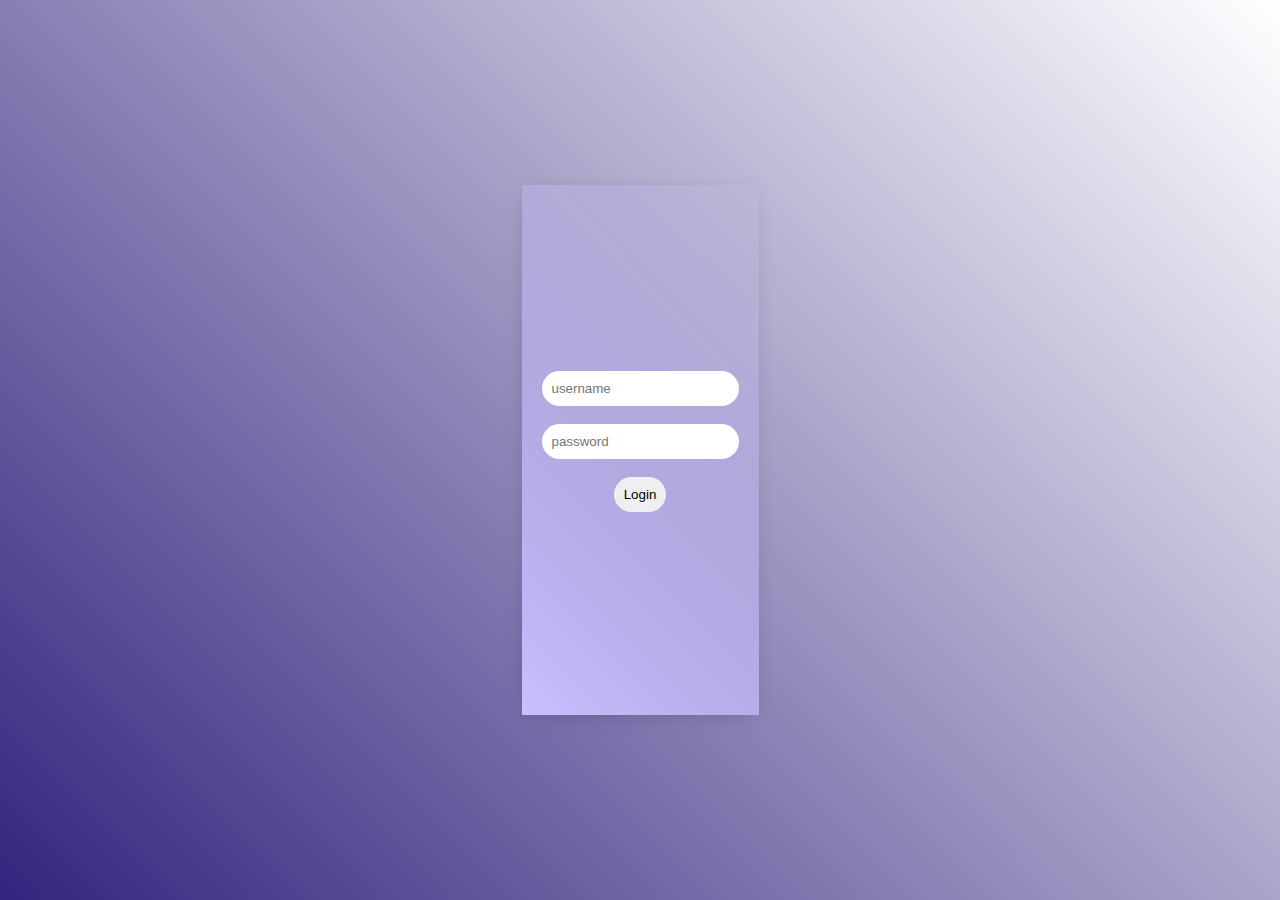
<file: templates/index.html>
<html>

<head>
    <title>Index</title>
    <link rel="stylesheet" href="index.css">  
</head>
<body>
    <div class="form-center">
        <form action="/login" method="post">
            <input type="text" name="username" placeholder="username" required>
            <br/> <br/>
            <input type="password" name="password" placeholder="password" required>
            <br/> <br/>
            <input type="submit" value="Login">
        </form>
</div>
</body>

</html>
</file>
<file: templates/index.css>
body{
    display: grid;
    place-items: center;
    background:linear-gradient(45deg, rgb(52, 36, 126), transparent);
    text-align: center;
}
.form-center{
    width: fit-content;
    height: 60%;
    padding: 12px 20px;
    margin: 8px 0;
    box-sizing: border-box;
    background: linear-gradient(45deg, rgb(203,192,255),transparent);
    box-shadow: -1px 4px 20px -6px rgba(0,0,0,0.2);
    display: flex;
    justify-content: center;
    text-align: center;
    place-items: center;
}

.form-center>form>input{
    flex: 1;
    border-radius: 30px;
    padding: 10px;
    border: none;
}
</file>
